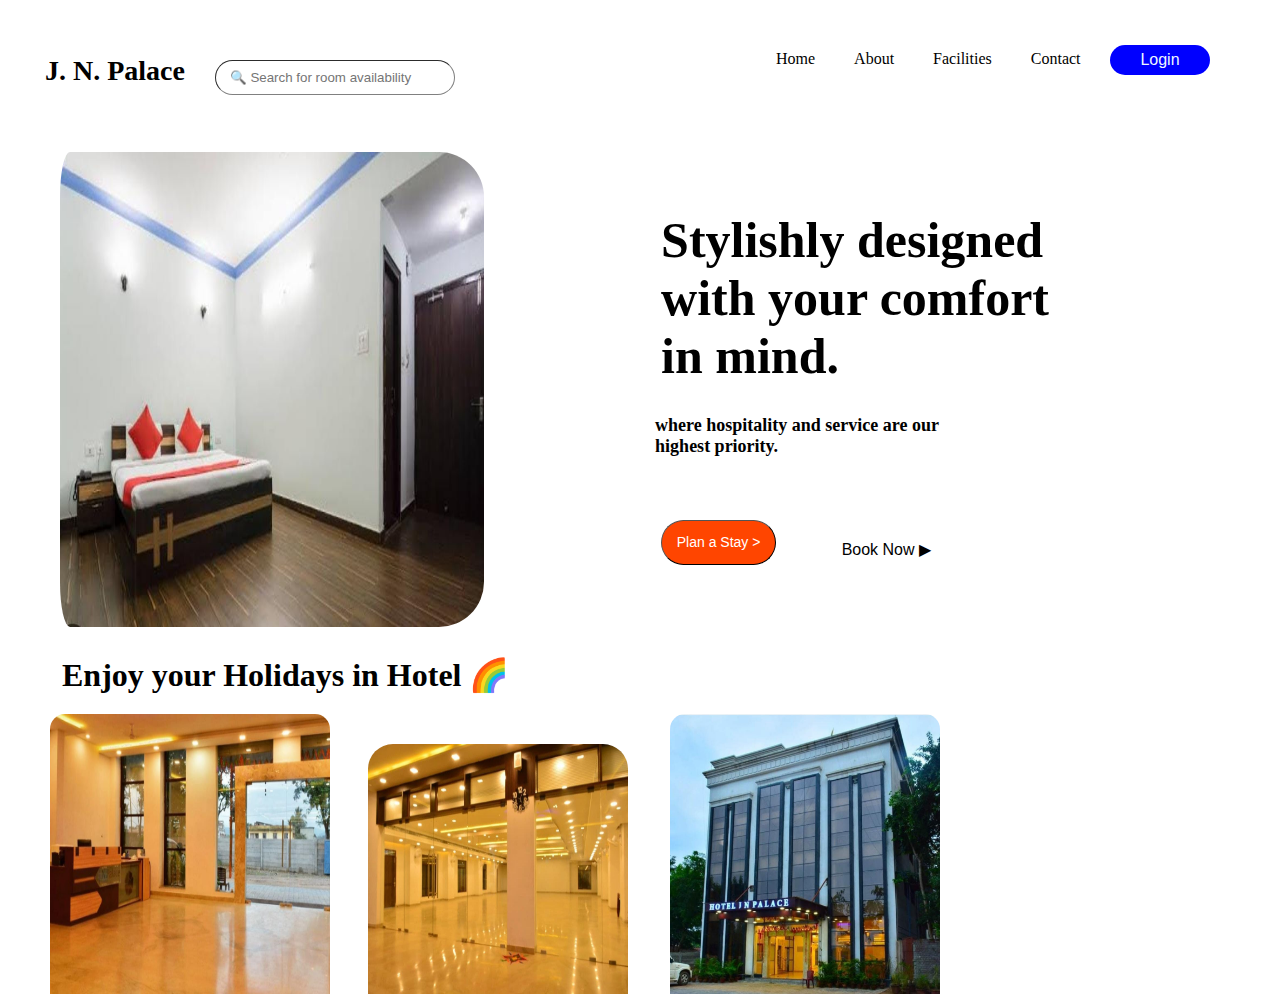
<file: index.html>
<!DOCTYPE html>
<html lang="en">
<head>
    <meta charset="UTF-8">
    <meta http-equiv="X-UA-Compatible" content="IE=edge">
    <meta name="viewport" content="width=device-width, initial-scale=1.0">
    <link rel="stylesheet" href="style.css">
    <title>JN PALACE </title>
</head>
<body>
    <span id="sp">J. N. Palace</span>

    <div class="search">
        <input type="text" id="ser" placeholder=" &#128269 Search for room availability">
    </div>
    
    <nav class="navbar">
        <ul>
            <li class="item">Home</li>
            <li class="item">About</li>
            <li class="item">Facilities</li>
            <li class="item">Contact</li>
        </ul>  
    </nav>
    <button class="btn">Login</button>
    
    

    <nav class="container">
        <img id="pic" src="./img/Room.jpeg" alt="comment">

        <section id="par">
            Stylishly designed <br> with your comfort <br> in mind. <br> <br><br>

            <section id="para">where hospitality and service are our highest priority. <br> 
            </section>

            <button id="but">Plan a Stay ></button>
            
        </section>

        <span id="play">Book Now &#9654</span>
    </nav>

    <nav class="secp">

        <span id="hea2">Enjoy your Holidays in Hotel &#127752</span>
    </nav>

    <div class="contain">
        <div>
            <img class="item1" src="./img/Cabin.jpeg" alt="">
            
        </div>
        <div>
            <img class="item2" src="./img/Hall.jpeg" alt="">
        </div>
        <div>
            <img class="item3" src="./img/Hotel.jpeg" alt="">
        </div>
    </div>
</body>
</html>
</file>
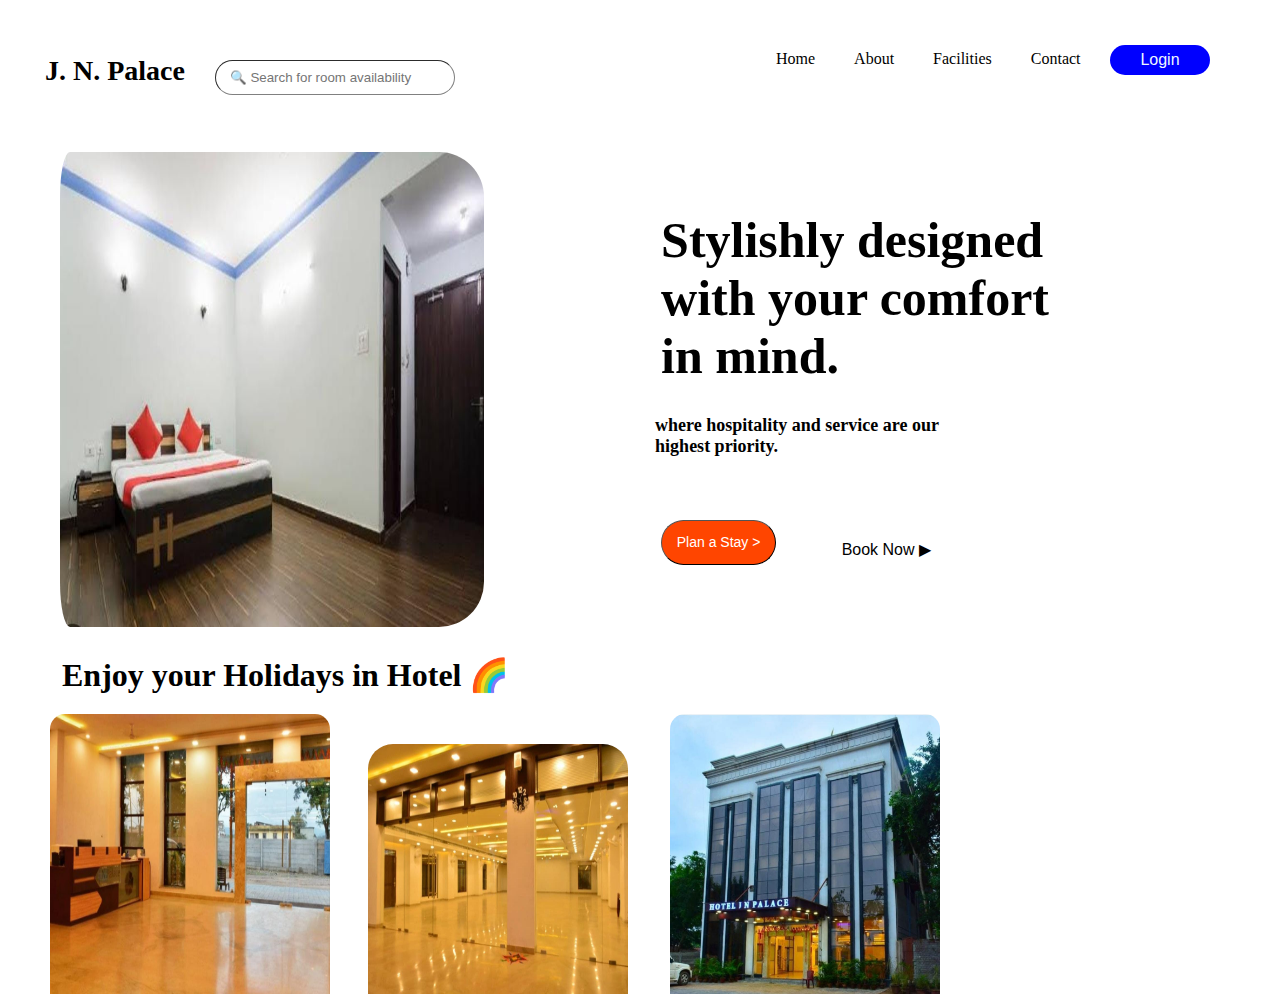
<file: first.html>
<!DOCTYPE html>
<html lang="en">
<head>
    <meta charset="UTF-8">
    <meta http-equiv="X-UA-Compatible" content="IE=edge">
    <meta name="viewport" content="width=device-width, initial-scale=1.0">
    <link rel="stylesheet" href="style.css">
    <title>JN PALACE </title>
</head>
<body>
    <span id="sp">J. N. Palace</span>

    <div class="search">
        <input type="text" id="ser" placeholder=" &#128269 Search for room availability">
    </div>
    
    <nav class="navbar">
        <ul>
            <li class="item">Home</li>
            <li class="item">About</li>
            <li class="item">Facilities</li>
            <li class="item">Contact</li>
        </ul>  
    </nav>
    <button class="btn">Login</button>
    
    

    <nav class="container">
        <img id="pic" src="./img/Room.jpeg" alt="comment">

        <section id="par">
            Stylishly designed <br> with your comfort <br> in mind. <br> <br><br>

            <section id="para">where hospitality and service are our highest priority. <br> 
            </section>

            <button id="but">Plan a Stay ></button>
            
        </section>

        <span id="play">Book Now &#9654</span>
    </nav>

    <nav class="secp">

        <span id="hea2">Enjoy your Holidays in Hotel &#127752</span>
    </nav>

    <div class="contain">
        <div>
            <img class="item1" src="./img/Cabin.jpeg" alt="">
            
        </div>
        <div>
            <img class="item2" src="./img/Hall.jpeg" alt="">
        </div>
        <div>
            <img class="item3" src="./img/Hotel.jpeg" alt="">
        </div>
    </div>
</body>
</html>
</file>
<file: style.css>
*{
    box-sizing: border-box;
    margin: 0;
    padding: 0;
}
.navbar{
    /* border: 2px solid red; */
    width: 30%;
    position: absolute;
    top: 45px;
    right: 150px;
    cursor: pointer;
}

.navbar li a{
    
    padding: 12px 10px;
    margin-top: 5px;
    margin-left: 115px;
    display: inline-block;
    position: absolute;
}

.item{
    display: inline-block;
    text-decoration: none;
    padding: 5px;
    margin-left: 25px;
}

.btn{
    background-color: blue;
    border: none;
    border-radius: 15px;
    padding: 6px;
    width: 100px;
    font-size: medium;
    font-family: Arial, Helvetica, sans-serif;
    color: aliceblue;
    cursor: pointer;
    position: absolute;
    right: 70px;
    top: 45px;
}

#sp{
    font-size: 28px;
    font-weight: bold;
    font-family: 'Times New Roman', Times, serif;
    padding-top: 10px;
    margin-left: 45px;
    margin-top: 45px;
    display: inline-block;
}

#ser{
    width: 240px;
    height: 35px;
    border-radius: 150px;
    border-color: grey;
    border-width: 1px;
    padding: 10px;
    margin-left: 135px;
    margin-top: 30px;
}

.search{
    position: absolute;
    top: 30px;
    left: 80px;
}



#pic{
    width: 459px;
    height: 475px;
    border-radius: 45px;
    margin: 25px;
    padding-left: 35px;
    margin-top: 65px;   
}

#par{
    display: block;
    margin-top: 175px;
    margin-right: 185px;
    padding: 6px;
    position: absolute;
    top: 30px;
    right: 40px;
    font-size: 50px;
    font-weight: bold;
}

#para{
    position: absolute;
    top: 210px;
    right: 66px;
    font-size: 18px;

}

#but{
    border-width: 1px;
    border-radius: 25px;
    color: white;
    background-color: orangered;
    cursor: pointer;
    height: 45px;
    width: 115px;
    font-size: 14px;
}

#play{
    position: absolute;
    top: 540px;
    right: 349px;
    font-size: medium;
    font-family: Arial, Helvetica, sans-serif;
}

#hea2{
    font-family: 'Times New Roman', Times, serif;
    font-size: 32px;
    font-weight: bold;
    padding-left: 62px;
    /* font-style: italic; */
}

.contain{
    display: flex;
}
.item1{
    width: 300px;
    height: 300px;
    border-top-left-radius: 25px;
    border-top-right-radius: 25px;
    margin-left: 40px;
    margin-top: 10px;
    padding: 10px;
}
.item2{
    width: 260px;
    height: 250px;
    margin-left: 28px;
    margin-top: 50px;
    border-top-left-radius: 25px;
    border-top-right-radius: 25px;
}

.item3{
    width: 290px;
    height: 300px;
    border-top-left-radius: 25px;
    border-top-right-radius: 25px;
    margin-left: 32px;
    margin-top: 10px;
    padding: 10px;
}

.item4{
    width: 260px;
    height: 250px;
    margin-left: 28px;
    margin-top: 50px;
    border-top-left-radius: 25px;
    border-top-right-radius: 25px;
}
</file>
